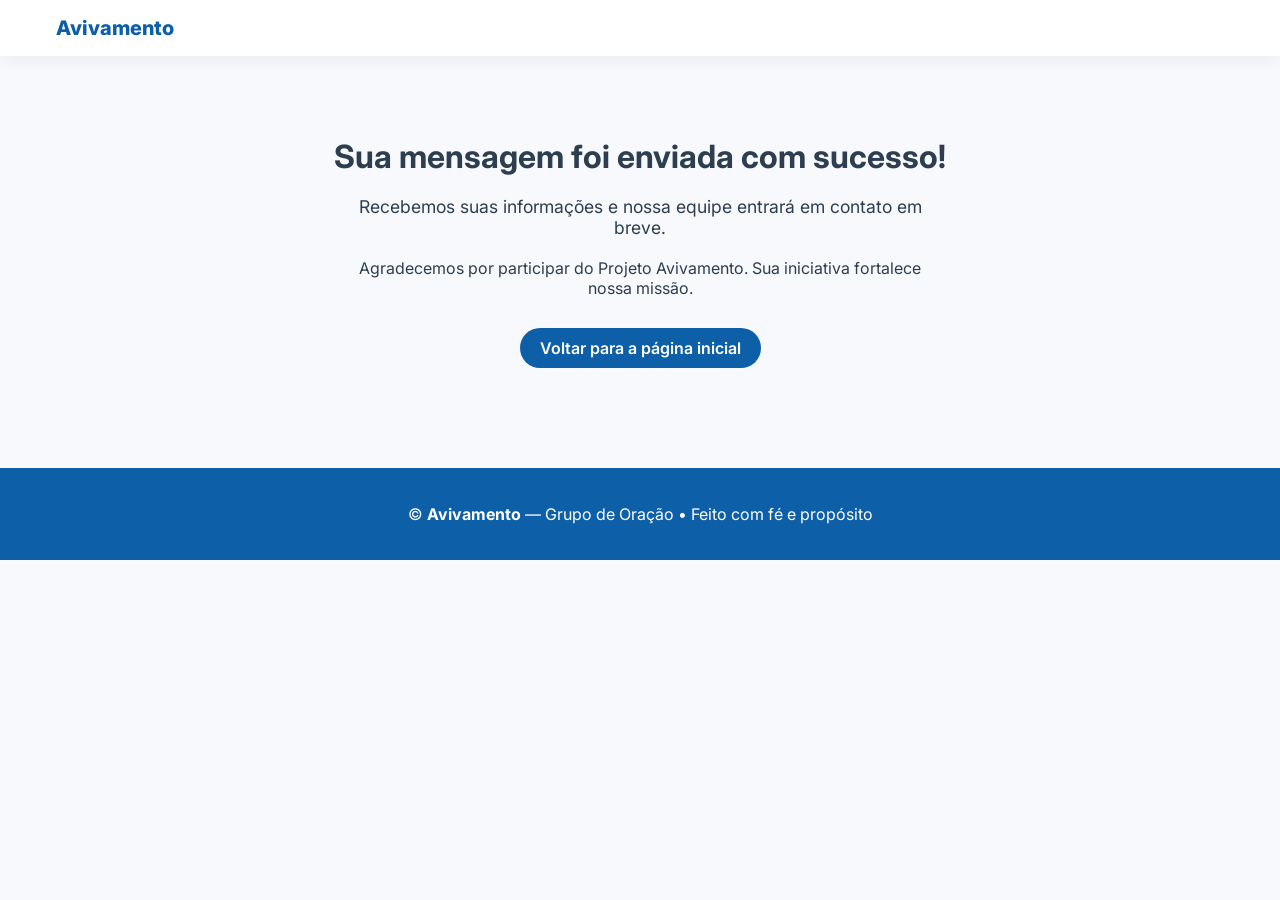
<file: pages/obrigado.html>
<!doctype html>
<html lang="pt-BR">
<head>
    <meta charset="utf-8">
    <meta name="viewport" content="width=device-width, initial-scale=1">
    <title>Mensagem enviada — Avivamento</title>
    <link rel="stylesheet" href="../css/styles.css">
    <link href="https://fonts.googleapis.com/css2?family=Inter:wght@300;400;600;700;800&display=swap" rel="stylesheet">
</head>
<body>

<header class="site-header">
    <div class="header-inner">
        <a class="logo" href="../index.html">
            <span class="logo-text">Avivamento</span>
        </a>
    </div>
</header>

<main class="container" style="text-align:center; padding:60px 20px;">
    
    <h1 style="font-size:2rem; margin-bottom:20px;">
        Sua mensagem foi enviada com sucesso!
    </h1>

    <p style="font-size:1.1rem; max-width:600px; margin:0 auto 20px;">
        Recebemos suas informações e nossa equipe entrará em contato em breve.
    </p>

    <p style="max-width:600px; margin:0 auto 30px;">
        Agradecemos por participar do Projeto Avivamento.
        Sua iniciativa fortalece nossa missão.
    </p>

    <div style="margin-top:30px;">
        <a href="../index.html" class="btn btn-primary">
            Voltar para a página inicial
        </a>
    </div>

</main>

<footer class="site-footer">
    <div class="container footer-inner">
        <p>© <strong>Avivamento</strong> — Grupo de Oração • Feito com fé e propósito</p>
    </div>
</footer>

</body>
</html>
</file>
<file: css/styles.css>
/* ============================
   RESET E VARIÁVEIS
============================ */

:root{
    --blue-700:#0d5fa8;
    --text:#2c3e50;
    --white:#ffffff;
    --accent:#3d6a8a;
    --shadow-sm:0 4px 16px rgba(0,0,0,.06);
    --shadow-md:0 8px 24px rgba(0,0,0,.08);
    --radius:16px;
    --transition:all .3s ease;
}

*,
*::before,
*::after{
    box-sizing:border-box;
}

body{
    margin:0;
    font-family:'Inter',sans-serif;
    background:#f7f9fc;
    color:var(--text);
}

/* ============================
   HEADER
============================ */

.site-header{
    background:var(--white);
    position:sticky;
    top:0;
    z-index:1000;
    box-shadow:var(--shadow-sm);
    transition:box-shadow .3s ease, backdrop-filter .3s ease;
}

.header-inner{
    max-width:1200px;
    margin:0 auto;
    padding:16px;
    display:flex;
    align-items:center;
    justify-content:space-between;
}

.logo{
    display:flex;
    align-items:center;
    gap:10px;
    text-decoration:none;
    transition:transform .3s ease;
}

.logo:hover{
    transform:scale(1.05);
}

.logo-text{
    font-weight:800;
    font-size:20px;
    color:var(--blue-700);
}

.logo-subtitle{
    font-size:11px;
    text-transform:uppercase;
    letter-spacing:.5px;
}

/* ============================
   BOTÕES
============================ */

.btn{
    display:inline-flex;
    align-items:center;
    justify-content:center;
    padding:10px 20px;
    border-radius:30px;
    font-weight:600;
    text-decoration:none;
    transition:var(--transition);
    cursor:pointer;
    border:none;
}

.btn-primary{
    background:var(--blue-700);
    color:#fff;
}

.btn-outline{
    border:2px solid var(--blue-700);
    color:var(--blue-700);
    background:transparent;
}

.btn-ghost{
    background:transparent;
    color:var(--blue-700);
}

.btn:hover{
    transform:translateY(-3px);
}

/* ============================
   HERO
============================ */

@keyframes fadeIn{
    from{opacity:0;transform:translateY(8px)}
    to{opacity:1;transform:translateY(0)}
}

.hero-content{animation:fadeIn .6s ease}
.hero-media{animation:fadeIn .7s ease}

.hero{
    padding:60px 0;
}

.hero img{
    max-width:100%;
    border-radius:var(--radius);
}

/* ============================
   SEÇÕES DE TEXTO
============================ */

.intro-text-section,
.donation-impact-text,
.help-info-text,
.volunteer-info-text,
.solutions-text,
.areas-description,
.project-info-text{
    margin:40px 0;
}

.intro-text-section p,
.donation-impact-text p,
.help-info-text p,
.volunteer-info-text p,
.solutions-text p,
.areas-description p,
.project-info-text p{
    font-size:18px;
    line-height:1.8;
}

/* ============================
   GALERIA
============================ */

.gallery-section{
    padding:32px 0;
}

.gallery-title{
    font-size:24px;
    margin-bottom:20px;
    color:var(--blue-700);
    font-weight:700;
}

.grid-photos{
    display:grid;
    grid-template-columns:repeat(auto-fit,minmax(250px,1fr));
    gap:16px;
}

.grid-photos figure{
    margin:0;
    overflow:hidden;
    border-radius:var(--radius);
}

.grid-photos img{
    width:100%;
    height:200px;
    object-fit:cover;
    border-radius:var(--radius);
    transition:var(--transition);
}

.grid-photos img:hover{
    transform:scale(1.03);
}

/* ============================
   FORMULÁRIOS
============================ */

form{
    display:flex;
    flex-direction:column;
    gap:16px;
}

input,
select,
textarea{
    padding:12px;
    border-radius:12px;
    border:1px solid #ccc;
    font-family:inherit;
}

input:focus,
select:focus,
textarea:focus{
    outline:none;
    box-shadow:0 8px 20px rgba(13,95,168,.15);
}

/* ============================
   FOOTER
============================ */

footer{
    background:var(--blue-700);
    color:#fff;
    padding:20px;
    text-align:center;
    margin-top:40px;
}

/* ============================
   RESPONSIVO
============================ */

@media(max-width:768px){
    .header-inner{
        flex-direction:column;
        gap:12px;
    }
}
</file>
